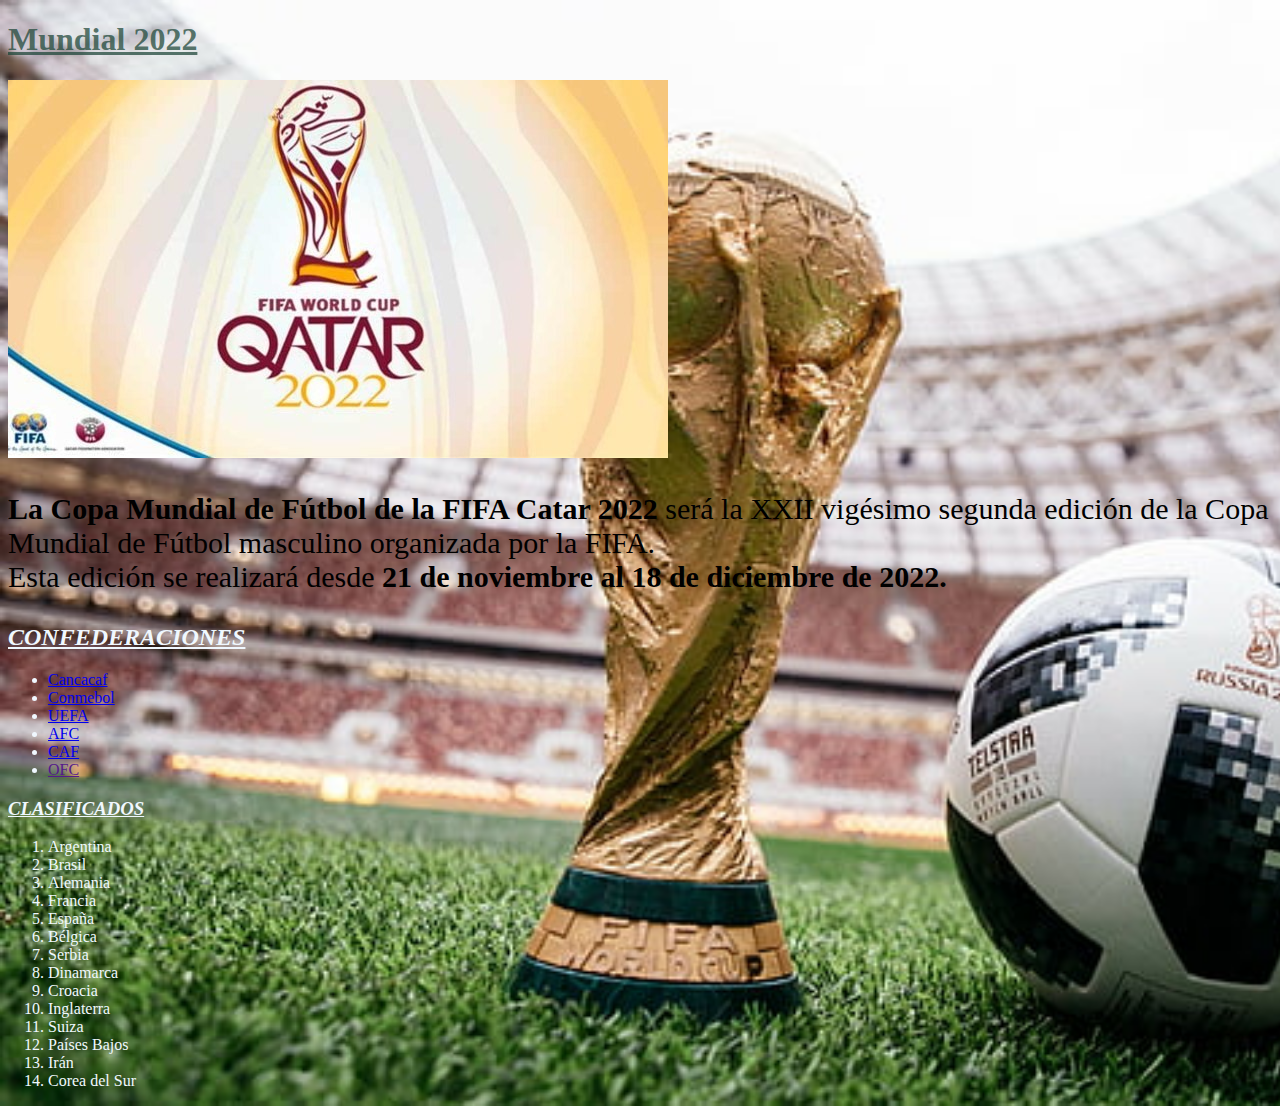
<file: index.html>
<!DOCTYPE html>
<html lang="en">
   <head>
     <title>Eliminatorias Qatar 2022</title> 
     <link rel="shortcut icon" href="ico/Qatar2022.ico">
    <link rel="stylesheet" href="estilos.css">
    </head>
    <body>
      <h1><u>Mundial 2022</u></h1>
      <img src ="imagenes/foto1.jpg">
      
      <p><strong>La Copa Mundial de Fútbol de la FIFA Catar 2022</strong> será la XXII vigésimo segunda edición de la Copa Mundial de Fútbol masculino organizada por la FIFA.<br>
      Esta edición se realizará desde <strong>21 de noviembre al 18 de diciembre de 2022.</strong> </p>
      
        <nav><h2><em><u>CONFEDERACIONES</u></em></h2>
             <ul><li><a href="Concacaf.html">Cancacaf</a></li>
                 <li><a href="Conmebol.html">Conmebol</a></li>
                 <li><a href="UEFA.html">UEFA</a></li>
                 <li><a href="AFC.html">AFC</a></LI>
                 <li><a href="CAF.html">CAF</a></LI>
                 <li><a href="">OFC</a></li>
             </ul>
        </nav>
        
        <div><h3><em><u>CLASIFICADOS</u></em></h3>
            <OL><li>Argentina</li>
                <li>Brasil</li> 
                <li>Alemania </li>
                <li>Francia </li>
                <li>España </li>
                <li>Bélgica </li>
                <li>Serbia </li>
                <li>Dinamarca </li>
                <li>Croacia </li>
                <li>Inglaterra </li>
                <li>Suiza </li>
                <li>Países Bajos</li> 
                <li>Irán </li>
                <li>Corea del Sur</LI></OL>
        </div>
    </body> 
</html>
</file>
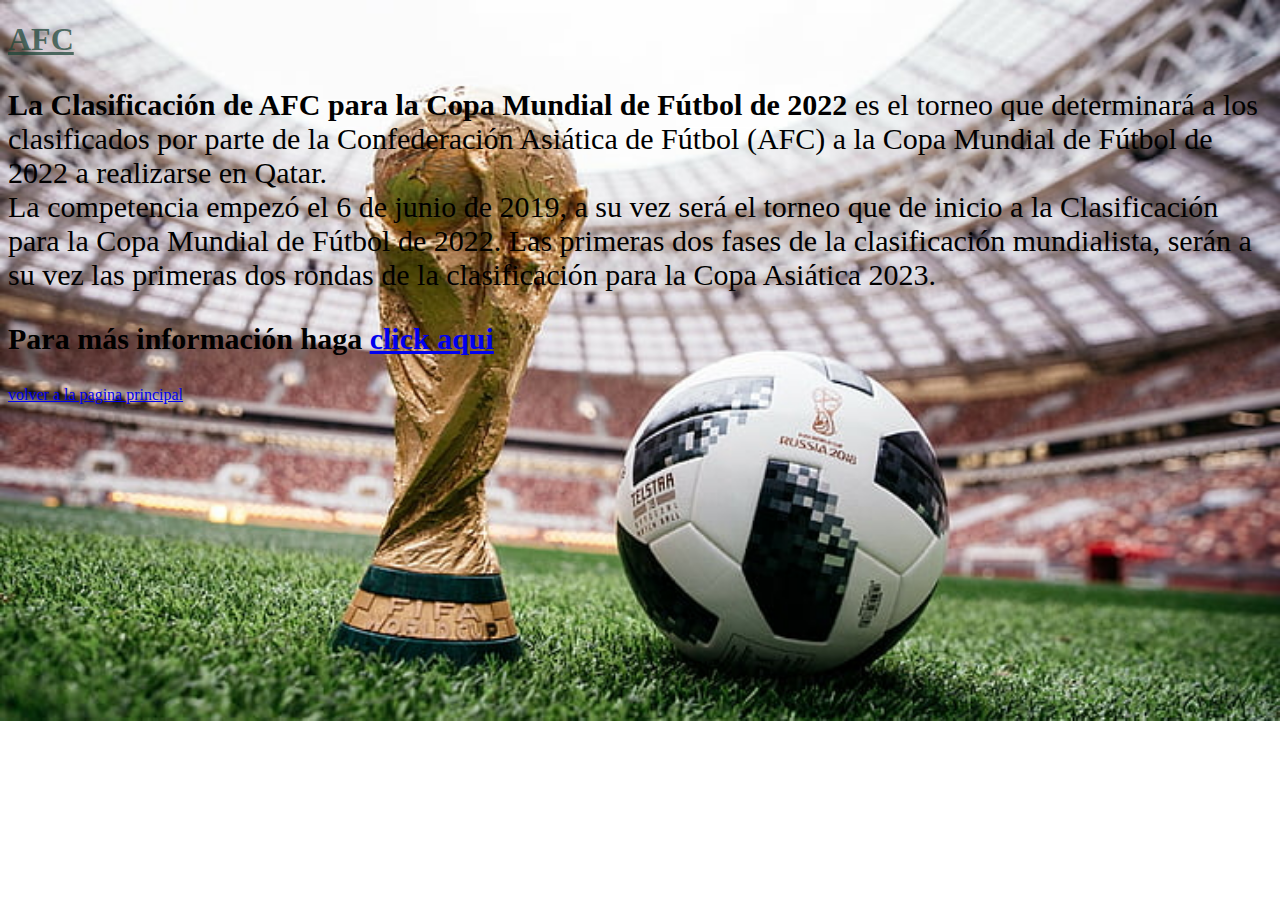
<file: AFC.html>
<!DOCTYPE html>
<html lang="en">
<head>
    <meta charset="UTF-8">
    <meta http-equiv="X-UA-Compatible" content="IE=edge">
    <meta name="viewport" content="width=device-width, initial-scale=1.0">
    
    <title>Eliminatorias Qatar 2022</title>
    <link rel="shortcut icon" href="ico/Qatar2022.ico">
    <link rel="stylesheet" href="estilos.css">
</head>
      <body>
        <div><h1><u>AFC</u></h1>
             <p><b>La Clasificación de AFC para la Copa Mundial de Fútbol de 2022</b> es el torneo que determinará a los clasificados por parte de la Confederación Asiática de Fútbol (AFC) a la Copa Mundial de Fútbol de 2022 a realizarse en Qatar.<br> 
                 La competencia empezó el 6 de junio de 2019, a su vez será el torneo que de inicio a la Clasificación para la Copa Mundial de Fútbol de 2022.
                 Las primeras dos fases de la clasificación mundialista, serán a su vez las primeras dos rondas de la clasificación para la Copa Asiática 2023.
            </p></div>
        
            <div><nav><p><b>Para más información haga <a href="https://www.the-afc.com" target="_blank">click aqui</a></b></p>
     
            <div><a href="index.html">volver a la pagina principal</a></div> 

        </body>
</html>
</file>
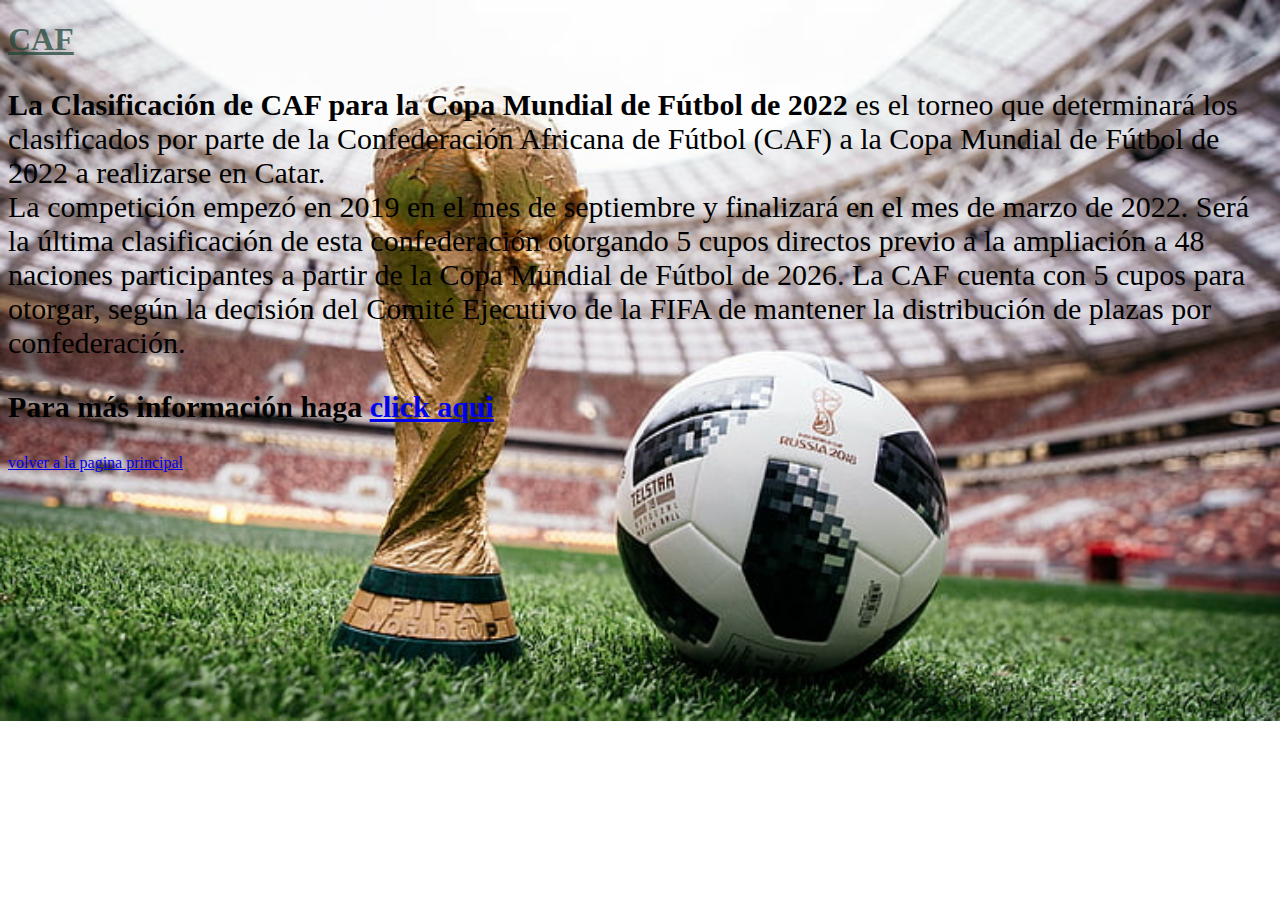
<file: CAF.html>
<!DOCTYPE html>
<html lang="en">

<head>
    <meta charset="UTF-8">
    <meta http-equiv="X-UA-Compatible" content="IE=edge">
    <meta name="viewport" content="width=device-width, initial-scale=1.0">
    
    <title>Eliminatorias Qatar 2022</title>
    <link rel="shortcut icon" href="ico/Qatar2022.ico">
    <link rel="stylesheet" href="estilos.css">

</head>


<body>
    <div><h1><u>CAF</u></h1>
        <P><b>La Clasificación de CAF para la Copa Mundial de Fútbol de 2022</b> es el torneo que determinará los clasificados por parte de la Confederación Africana de Fútbol (CAF) a la Copa Mundial de Fútbol de 2022 a realizarse en Catar.<br> 
           La competición empezó en 2019 en el mes de septiembre y finalizará en el mes de marzo de 2022. Será la última clasificación de esta confederación otorgando 5 cupos directos previo a la ampliación a 48 naciones participantes a partir de la Copa Mundial de Fútbol de 2026.
           La CAF cuenta con 5 cupos para otorgar, según la decisión del Comité Ejecutivo de la FIFA de mantener la distribución de plazas por confederación.</P>
    </div>

    <div><nav><p><b>Para más información haga <a href="https://es.wikipedia.org/wiki/Clasificaci%C3%B3n_de_CAF_para_la_Copa_Mundial_de_F%C3%BAtbol_de_2022" target="_blank">click aqui</a></b></p>
     
    <div><a href="index.html">volver a la pagina principal</a></div> 
</body>
</html>
</file>
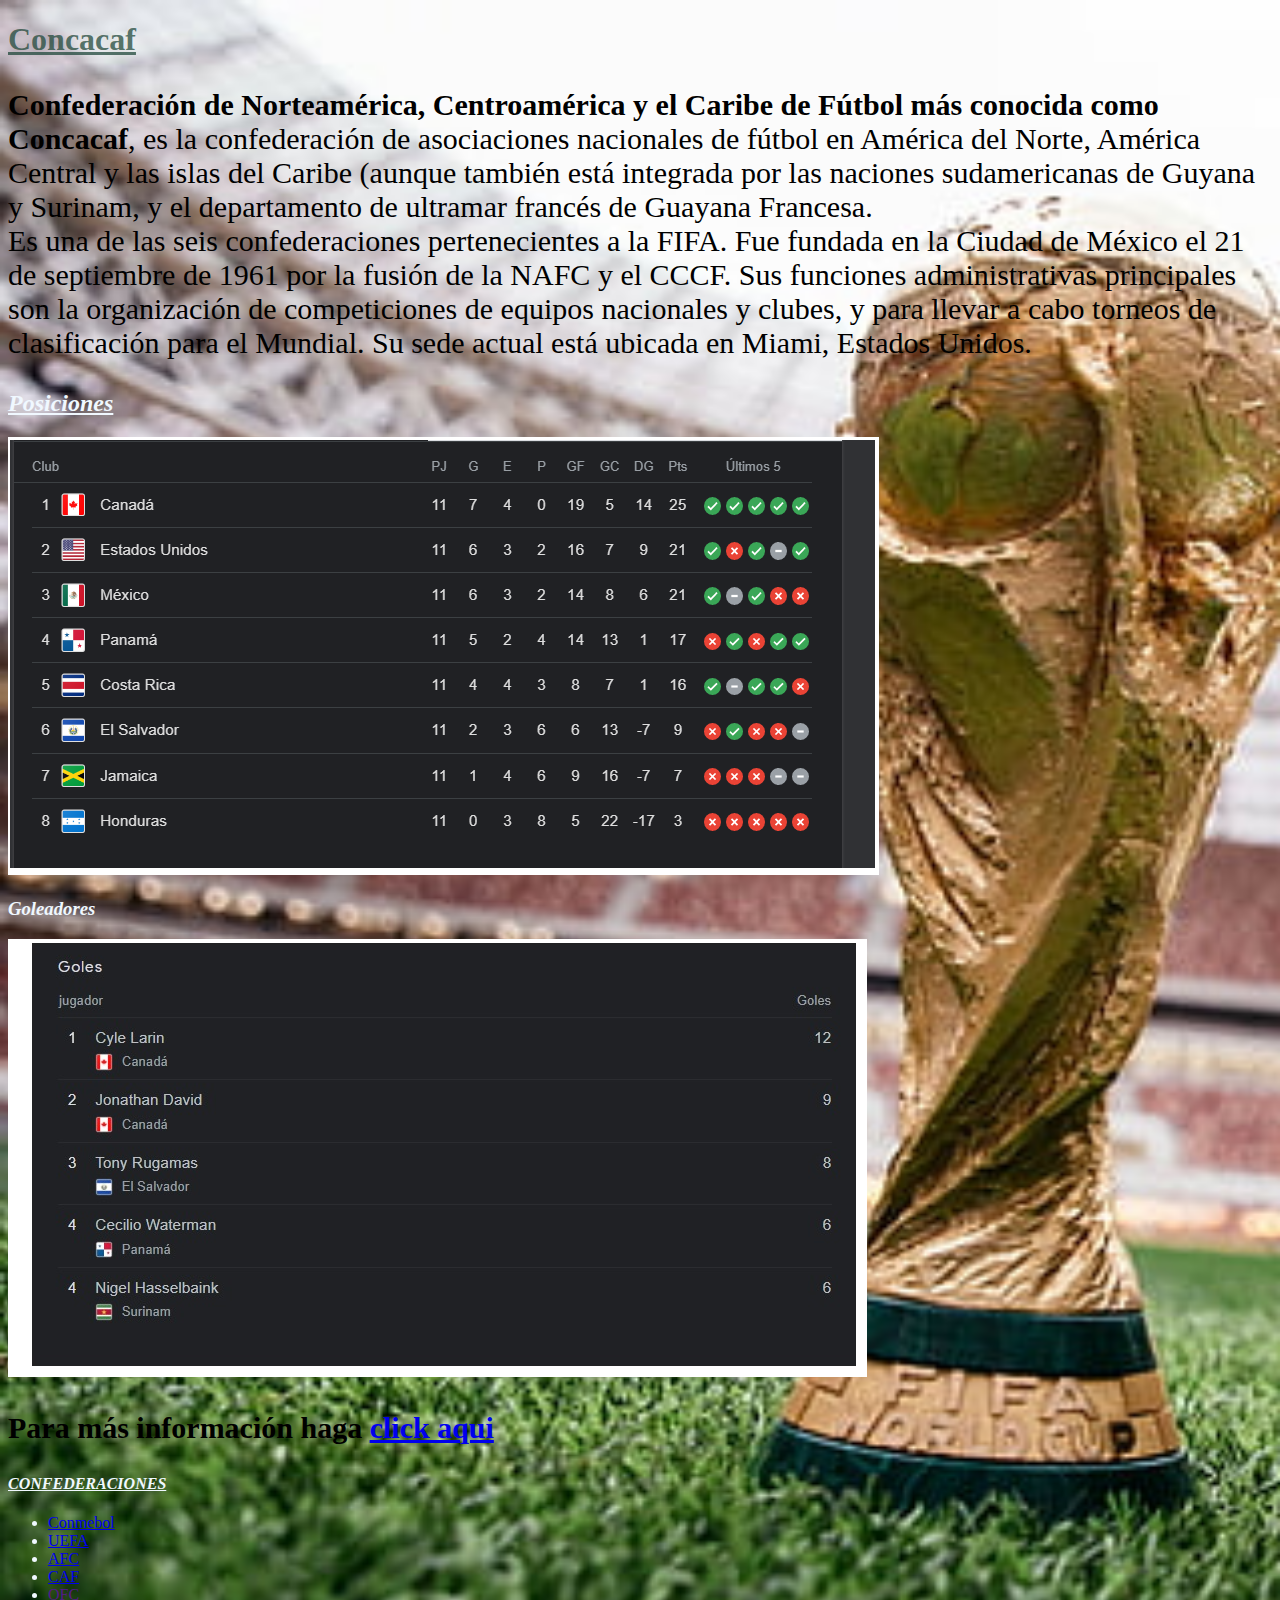
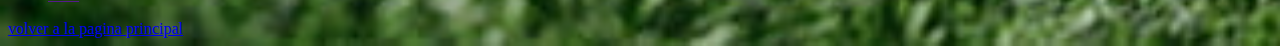
<file: Concacaf.html>
<!DOCTYPE html>
<html lang="en">
<head>
    <meta charset="UTF-8">
    <meta http-equiv="X-UA-Compatible" content="IE=edge">
    <meta name="viewport" content="width=device-width, initial-scale=1.0">
    
    <title>Eliminatorias Qatar 2022</title>
    <link rel="shortcut icon" href="ico/Qatar2022.ico">
    <link rel="stylesheet" href="estilos.css">

</head>
   <body>
       
       <div><h1><u>Concacaf</u></h1>
           <p><strong>Confederación de Norteamérica, Centroamérica y el Caribe de Fútbol
            más conocida como Concacaf</strong>, es la confederación de asociaciones nacionales de fútbol en América del Norte, 
            América Central y las islas del Caribe (aunque también está integrada por las naciones sudamericanas de Guyana y Surinam, 
            y el departamento de ultramar francés de Guayana Francesa.<br>
            Es una de las seis confederaciones pertenecientes a la FIFA. 
            Fue fundada en la Ciudad de México el 21 de septiembre de 1961 por la fusión de la NAFC y el CCCF. 
            Sus funciones administrativas principales son la organización de competiciones de equipos nacionales y clubes, 
            y para llevar a cabo torneos de clasificación para el Mundial. Su sede actual está ubicada en Miami, Estados Unidos.
           </p></div>
        
        <div><h2><em><u>Posiciones</em></u></h2>
                 <img src="imagenes/concacafposiciones.png"></div>
                
            <div><h3><em>Goleadores</em></h3>
                     <img src="imagenes/concacaftabladegol.jpg">
            <nav><p><strong>Para más información haga <a href="https://www.concacaf.com" target="_blank">click aqui</a></strong></p></nav></div>
            
                 <nav><h4><em><u>CONFEDERACIONES</u></em></h4>
                      <ul><li><a href="Conmebol.html">Conmebol</a></li>
                      <li><a href="UEFA.html">UEFA</a></li>
                      <li><a href="AFC.html">AFC</a></LI>
                      <li><a href="CAF.html">CAF</a></LI>
                      <li><a href="">OFC</a></li></ul>
                 </nav>
    
            <nav><a href="index.html">volver a la pagina principal</a></nav>

    </body>
</html>
</file>
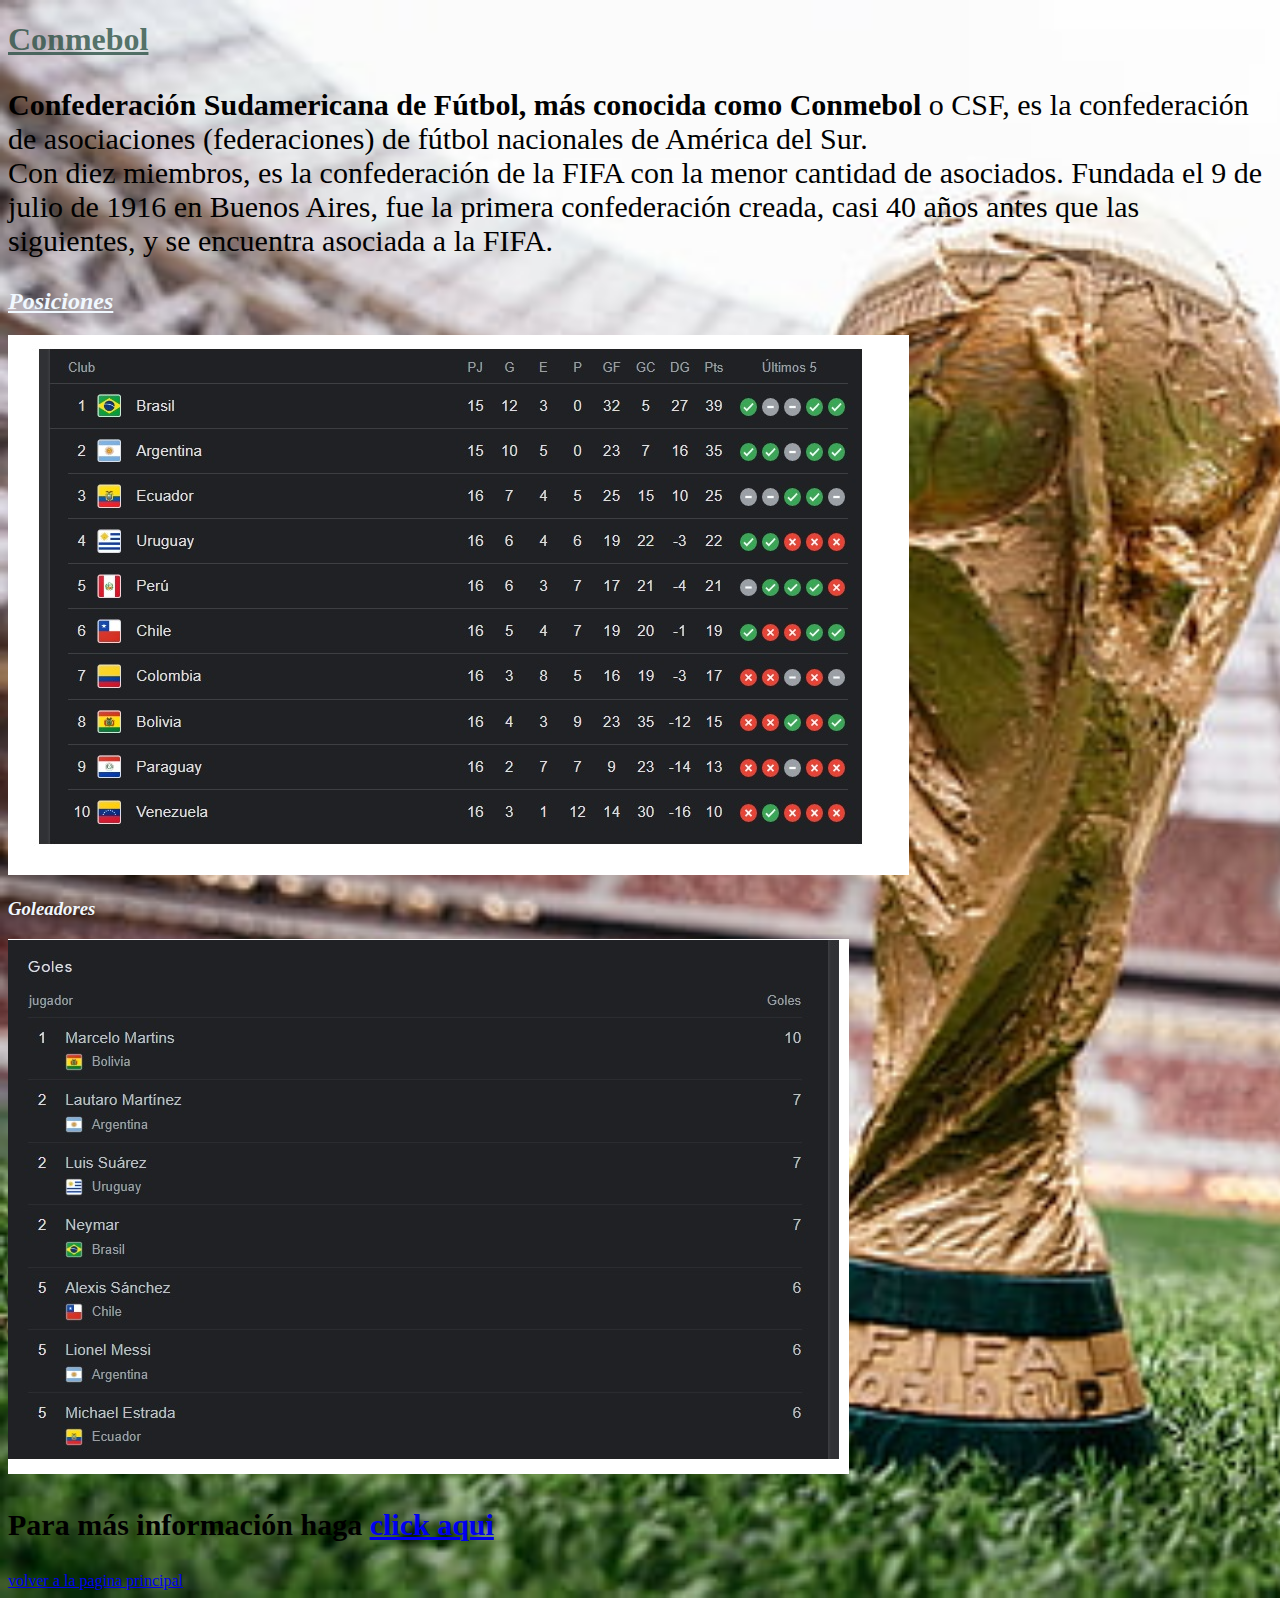
<file: Conmebol.html>
<!DOCTYPE html>
<html lang="en">
<head>
    <meta charset="UTF-8">
    <meta http-equiv="X-UA-Compatible" content="IE=edge">
    <meta name="viewport" content="width=device-width, initial-scale=1.0">
   
    <title>Eliminatorias Qatar 2022</title>
    <link rel="shortcut icon" href="ico/Qatar2022.ico">
    <link rel="stylesheet" href="estilos.css">

</head>
    <body>
        <div><h1><u>Conmebol</u></h1>
             <p><strong>Confederación Sudamericana de Fútbol, más conocida como Conmebol</strong> o CSF, es la confederación de asociaciones (federaciones) de fútbol nacionales de América del Sur.<br> 
                 Con diez miembros, es la confederación de la FIFA con la menor cantidad de asociados. 
                 Fundada el 9 de julio de 1916 en Buenos Aires, fue la primera confederación creada, 
                 casi 40 años antes que las siguientes, y se encuentra asociada a la FIFA.</p></div>
           
        <div><h2><em><u>Posiciones</em></u></h2>
        <img src="imagenes/conmebolposiciones.jpg"></div>
       
        <div><h3><em>Goleadores</em></h3>
        <img src="imagenes/conmeboltabladegol.jpg"></div>
       
        <div><nav><p><strong>Para más información haga <a href="https://www.conmebol.com" target="_blank">click aqui</a></strong></p>
        
        <a href="index.html">volver a la pagina principal</a></nav></div>
</body>
</html>
</file>
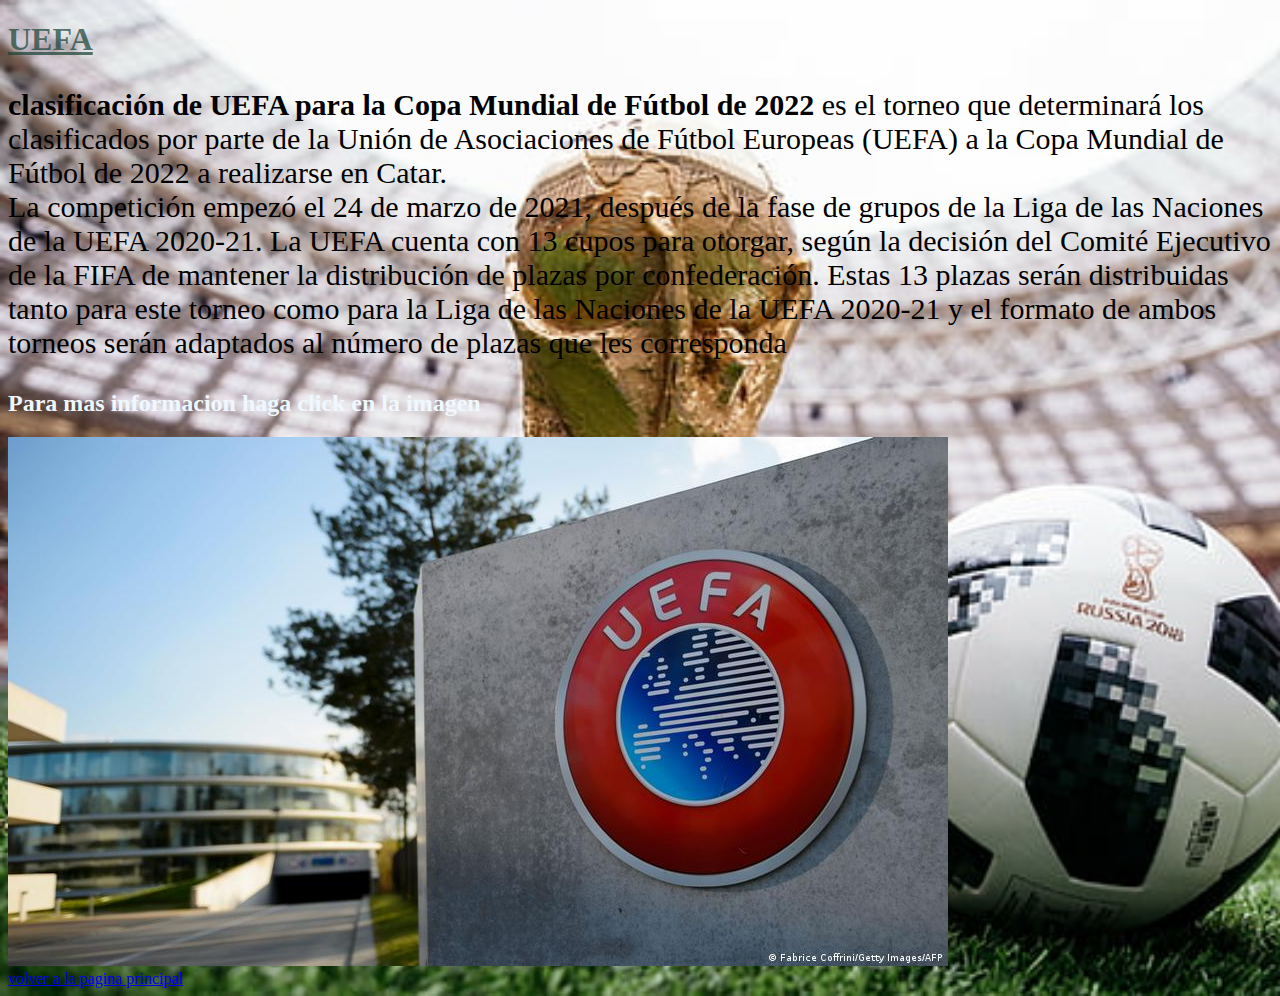
<file: UEFA.html>
<!DOCTYPE html>
<html lang="en">
<head>
    <meta charset="UTF-8">
    <meta http-equiv="X-UA-Compatible" content="IE=edge">
    <meta name="viewport" content="width=device-width, initial-scale=1.0">
    <link rel="shortcut icon" href="ico/Qatar2022.ico">
    <link rel="stylesheet" href="estilos.css">

</head>
   
   <body>
    <div><h1><u>UEFA</u></h1>
        <p><strong>clasificación de UEFA para la Copa Mundial de Fútbol de 2022</strong> es el torneo que determinará los clasificados por parte de la Unión de Asociaciones de Fútbol Europeas (UEFA) a la Copa Mundial de Fútbol de 2022 a realizarse en Catar.<br> 
            La competición empezó el 24 de marzo de 2021, después de la fase de grupos de la Liga de las Naciones de la UEFA 2020-21.
            La UEFA cuenta con 13 cupos para otorgar, según la decisión del Comité Ejecutivo de la FIFA de mantener la distribución de plazas por confederación. 
            Estas 13 plazas serán distribuidas tanto para este torneo como para la Liga de las Naciones de la UEFA 2020-21 y el formato de ambos torneos serán adaptados al número de plazas que les corresponda
        </p></div>
        
            <nav><h2>Para mas informacion haga click en la imagen</h2>
                 <a href="https://www.uefa.com/" target="_blank"><img src="imagenes/uefa.jpg"></a>
            </nav>
        
        
        <nav><a href="index.html">volver a la pagina principal</a></nav> 
</body>
</html>
</file>
<file: estilos.css>
body{
    background-image: url("imagenes/fondo1.jpg");
    background-repeat: no-repeat;
    background-size: cover;
}
h1{
    color: rgba(29, 70, 56, 0.733);
}
p{
    color: rgb(0, 0, 0);
    
    font-size: 30px;
}

nav{
    color: aliceblue;
}

div{
    color: aliceblue;
}
</file>
